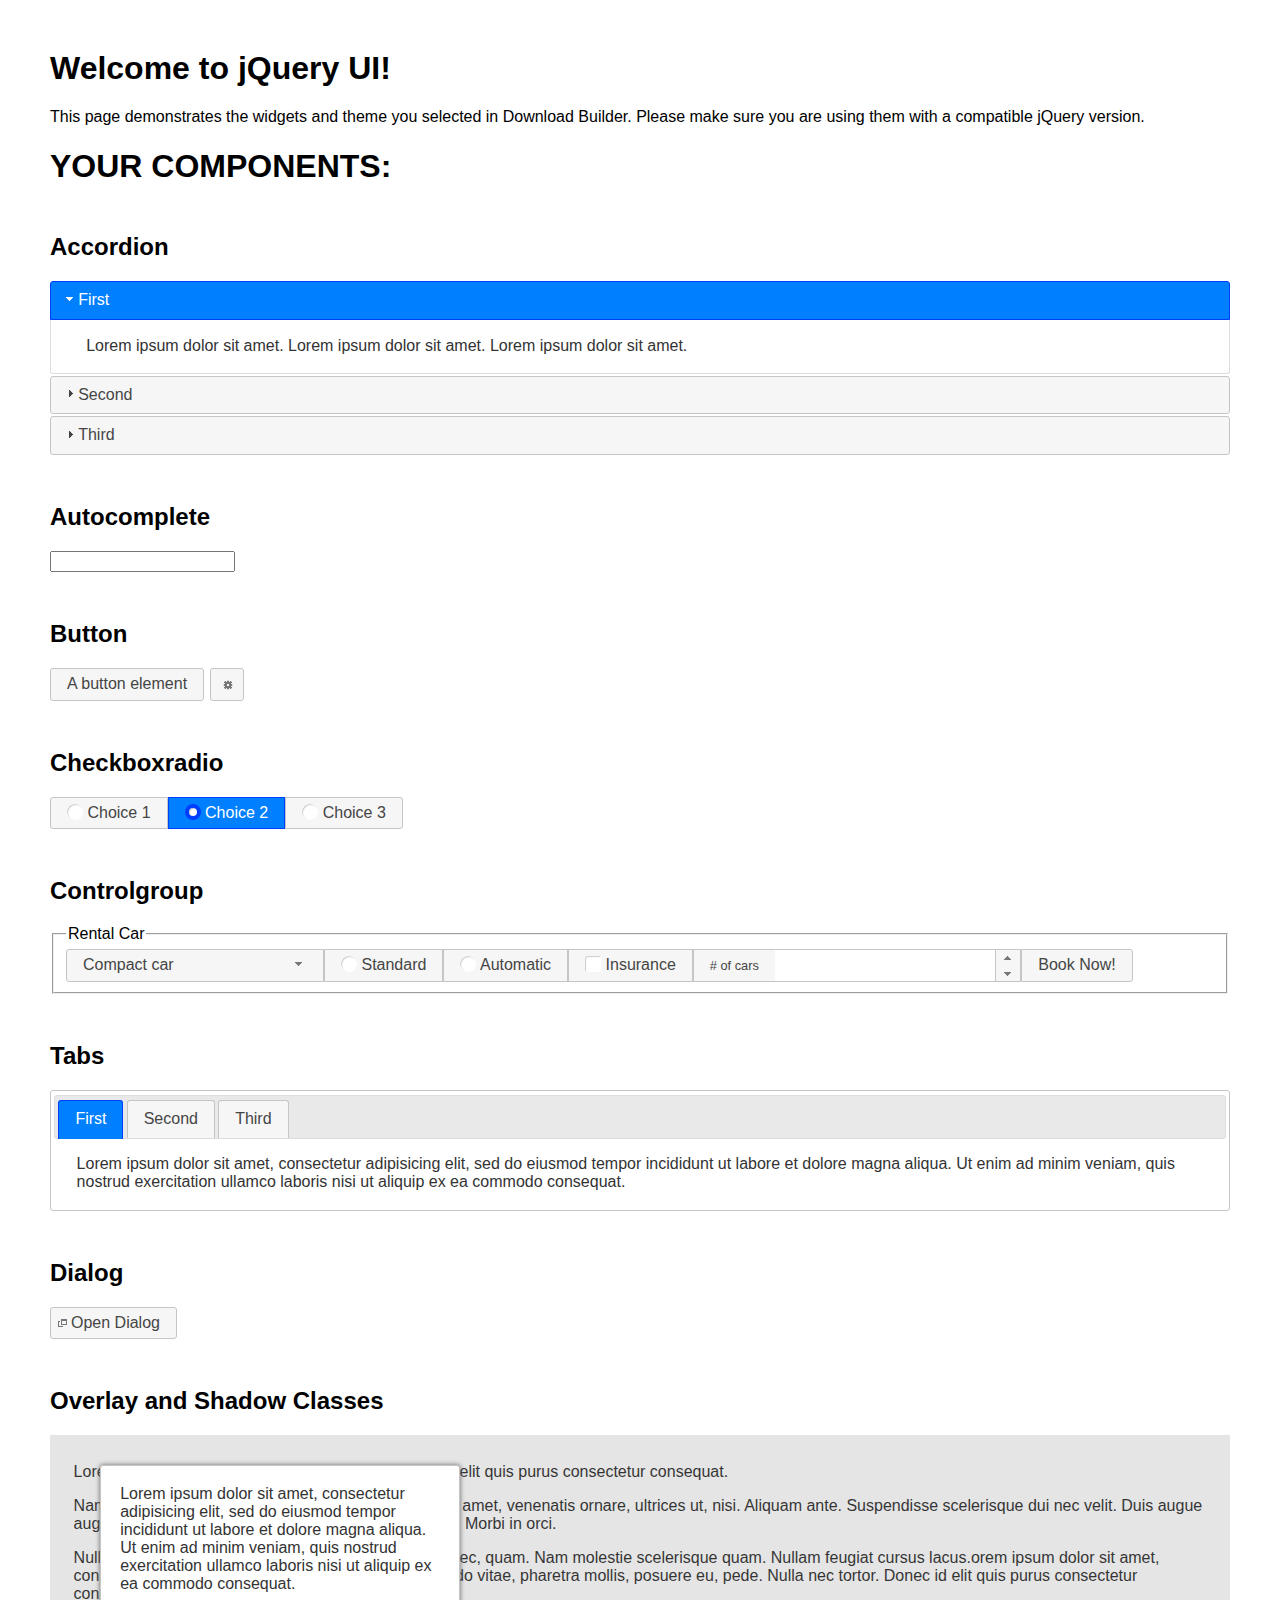
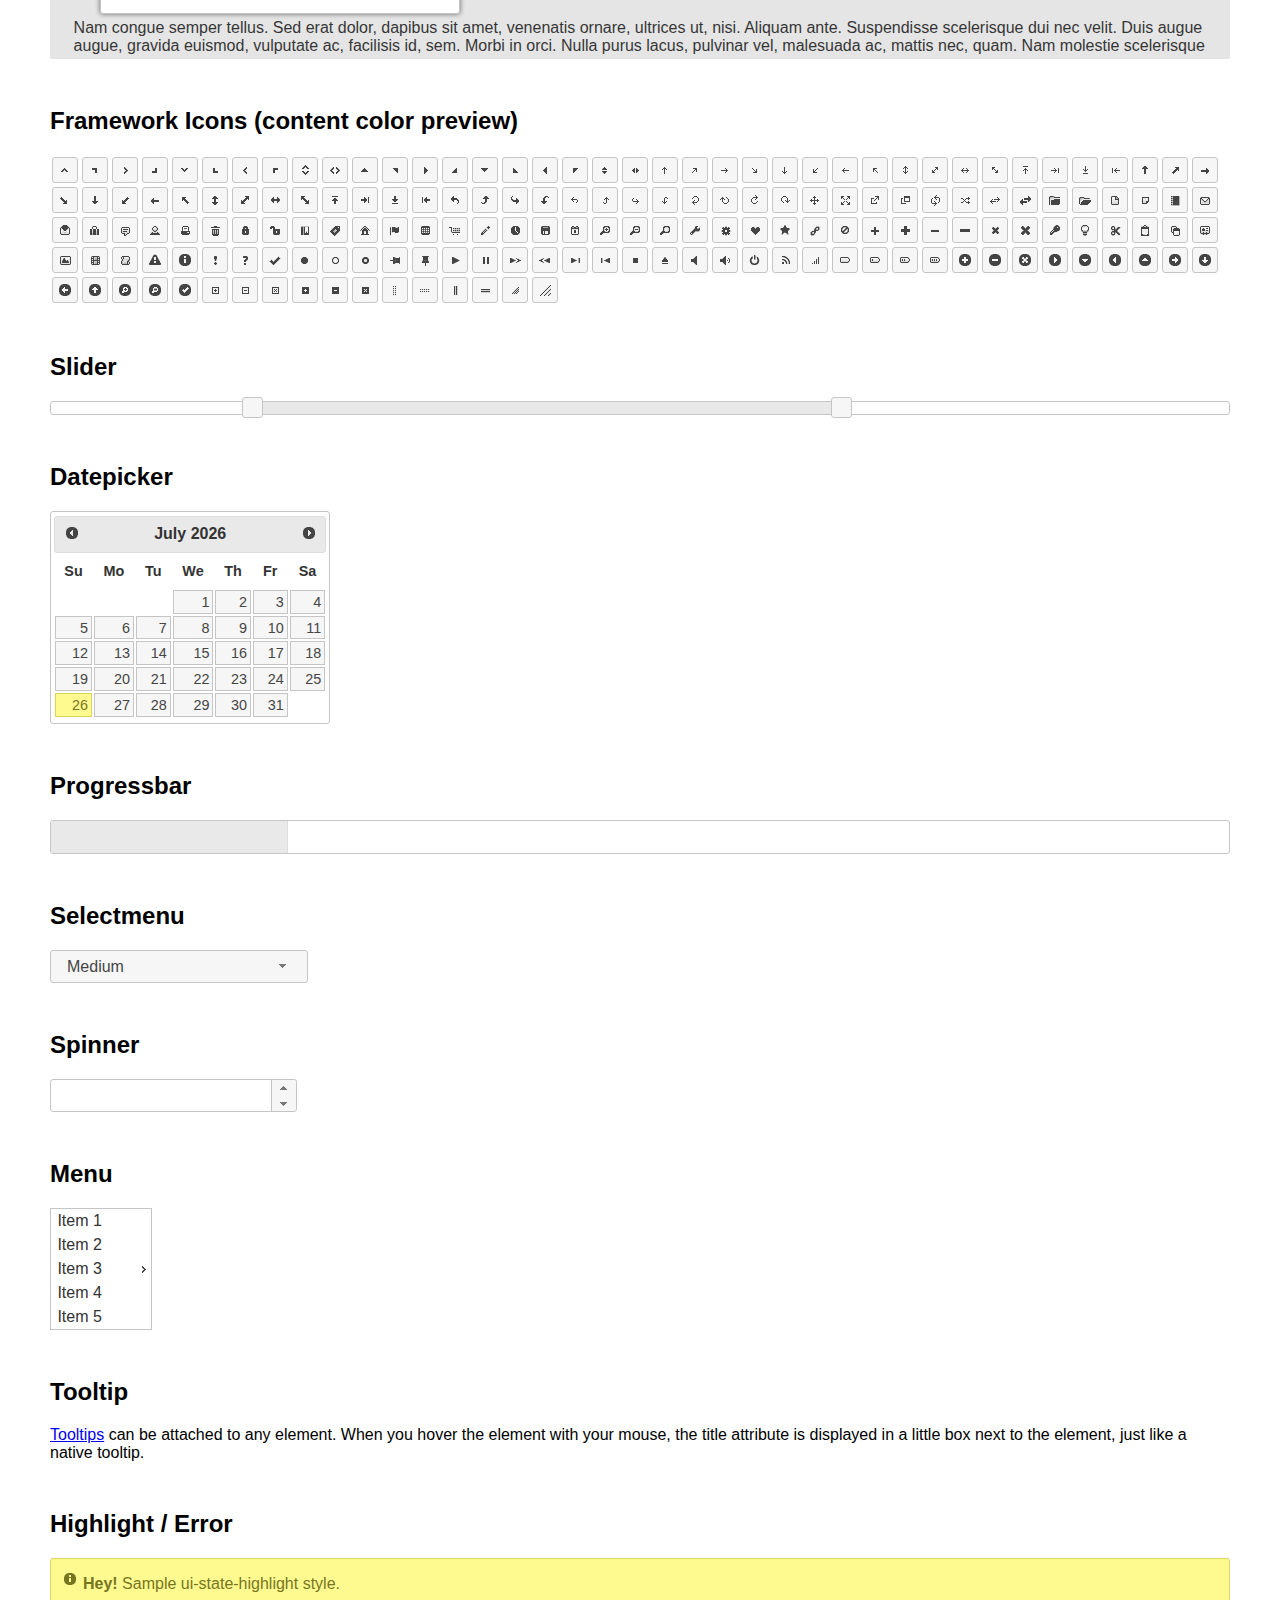
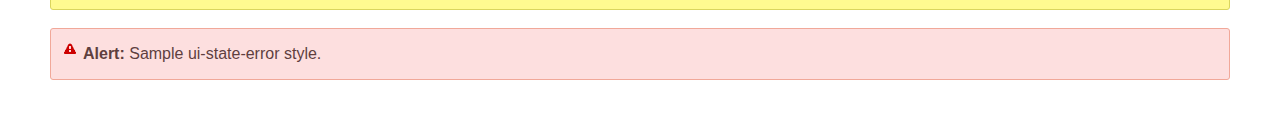
<file: src/jquery-ui/index.html>
<!doctype html>
<html lang="us">
<head>
	<meta charset="utf-8">
	<title>jQuery UI Example Page</title>
	<link href="jquery-ui.css" rel="stylesheet">
	<style>
	body{
		font-family: "Trebuchet MS", sans-serif;
		margin: 50px;
	}
	.demoHeaders {
		margin-top: 2em;
	}
	#dialog-link {
		padding: .4em 1em .4em 20px;
		text-decoration: none;
		position: relative;
	}
	#dialog-link span.ui-icon {
		margin: 0 5px 0 0;
		position: absolute;
		left: .2em;
		top: 50%;
		margin-top: -8px;
	}
	#icons {
		margin: 0;
		padding: 0;
	}
	#icons li {
		margin: 2px;
		position: relative;
		padding: 4px 0;
		cursor: pointer;
		float: left;
		list-style: none;
	}
	#icons span.ui-icon {
		float: left;
		margin: 0 4px;
	}
	.fakewindowcontain .ui-widget-overlay {
		position: absolute;
	}
	select {
		width: 200px;
	}
	</style>
</head>
<body>

<h1>Welcome to jQuery UI!</h1>

<div class="ui-widget">
	<p>This page demonstrates the widgets and theme you selected in Download Builder. Please make sure you are using them with a compatible jQuery version.</p>
</div>

<h1>YOUR COMPONENTS:</h1>


<!-- Accordion -->
<h2 class="demoHeaders">Accordion</h2>
<div id="accordion">
	<h3>First</h3>
	<div>Lorem ipsum dolor sit amet. Lorem ipsum dolor sit amet. Lorem ipsum dolor sit amet.</div>
	<h3>Second</h3>
	<div>Phasellus mattis tincidunt nibh.</div>
	<h3>Third</h3>
	<div>Nam dui erat, auctor a, dignissim quis.</div>
</div>



<!-- Autocomplete -->
<h2 class="demoHeaders">Autocomplete</h2>
<div>
	<input id="autocomplete" title="type &quot;a&quot;">
</div>



<!-- Button -->
<h2 class="demoHeaders">Button</h2>
<button id="button">A button element</button>
<button id="button-icon">An icon-only button</button>



<!-- Checkboxradio -->
<h2 class="demoHeaders">Checkboxradio</h2>
<form style="margin-top: 1em;">
	<div id="radioset">
		<input type="radio" id="radio1" name="radio"><label for="radio1">Choice 1</label>
		<input type="radio" id="radio2" name="radio" checked="checked"><label for="radio2">Choice 2</label>
		<input type="radio" id="radio3" name="radio"><label for="radio3">Choice 3</label>
	</div>
</form>



<!-- Controlgroup -->
<h2 class="demoHeaders">Controlgroup</h2>
<fieldset>
	<legend>Rental Car</legend>
	<div id="controlgroup">
		<select id="car-type">
			<option>Compact car</option>
			<option>Midsize car</option>
			<option>Full size car</option>
			<option>SUV</option>
			<option>Luxury</option>
			<option>Truck</option>
			<option>Van</option>
		</select>
		<label for="transmission-standard">Standard</label>
		<input type="radio" name="transmission" id="transmission-standard">
		<label for="transmission-automatic">Automatic</label>
		<input type="radio" name="transmission" id="transmission-automatic">
		<label for="insurance">Insurance</label>
		<input type="checkbox" name="insurance" id="insurance">
		<label for="horizontal-spinner" class="ui-controlgroup-label"># of cars</label>
		<input id="horizontal-spinner" class="ui-spinner-input">
		<button>Book Now!</button>
	</div>
</fieldset>



<!-- Tabs -->
<h2 class="demoHeaders">Tabs</h2>
<div id="tabs">
	<ul>
		<li><a href="#tabs-1">First</a></li>
		<li><a href="#tabs-2">Second</a></li>
		<li><a href="#tabs-3">Third</a></li>
	</ul>
	<div id="tabs-1">Lorem ipsum dolor sit amet, consectetur adipisicing elit, sed do eiusmod tempor incididunt ut labore et dolore magna aliqua. Ut enim ad minim veniam, quis nostrud exercitation ullamco laboris nisi ut aliquip ex ea commodo consequat.</div>
	<div id="tabs-2">Phasellus mattis tincidunt nibh. Cras orci urna, blandit id, pretium vel, aliquet ornare, felis. Maecenas scelerisque sem non nisl. Fusce sed lorem in enim dictum bibendum.</div>
	<div id="tabs-3">Nam dui erat, auctor a, dignissim quis, sollicitudin eu, felis. Pellentesque nisi urna, interdum eget, sagittis et, consequat vestibulum, lacus. Mauris porttitor ullamcorper augue.</div>
</div>



<h2 class="demoHeaders">Dialog</h2>
<p>
	<button id="dialog-link" class="ui-button ui-corner-all ui-widget">
		<span class="ui-icon ui-icon-newwin"></span>Open Dialog
	</button>
</p>

<h2 class="demoHeaders">Overlay and Shadow Classes</h2>
<div style="position: relative; width: 96%; height: 200px; padding:1% 2%; overflow:hidden;" class="fakewindowcontain">
	<p>Lorem ipsum dolor sit amet,  Nulla nec tortor. Donec id elit quis purus consectetur consequat. </p><p>Nam congue semper tellus. Sed erat dolor, dapibus sit amet, venenatis ornare, ultrices ut, nisi. Aliquam ante. Suspendisse scelerisque dui nec velit. Duis augue augue, gravida euismod, vulputate ac, facilisis id, sem. Morbi in orci. </p><p>Nulla purus lacus, pulvinar vel, malesuada ac, mattis nec, quam. Nam molestie scelerisque quam. Nullam feugiat cursus lacus.orem ipsum dolor sit amet, consectetur adipiscing elit. Donec libero risus, commodo vitae, pharetra mollis, posuere eu, pede. Nulla nec tortor. Donec id elit quis purus consectetur consequat. </p><p>Nam congue semper tellus. Sed erat dolor, dapibus sit amet, venenatis ornare, ultrices ut, nisi. Aliquam ante. Suspendisse scelerisque dui nec velit. Duis augue augue, gravida euismod, vulputate ac, facilisis id, sem. Morbi in orci. Nulla purus lacus, pulvinar vel, malesuada ac, mattis nec, quam. Nam molestie scelerisque quam. </p><p>Nullam feugiat cursus lacus.orem ipsum dolor sit amet, consectetur adipiscing elit. Donec libero risus, commodo vitae, pharetra mollis, posuere eu, pede. Nulla nec tortor. Donec id elit quis purus consectetur consequat. Nam congue semper tellus. Sed erat dolor, dapibus sit amet, venenatis ornare, ultrices ut, nisi. Aliquam ante. </p><p>Suspendisse scelerisque dui nec velit. Duis augue augue, gravida euismod, vulputate ac, facilisis id, sem. Morbi in orci. Nulla purus lacus, pulvinar vel, malesuada ac, mattis nec, quam. Nam molestie scelerisque quam. Nullam feugiat cursus lacus.orem ipsum dolor sit amet, consectetur adipiscing elit. Donec libero risus, commodo vitae, pharetra mollis, posuere eu, pede. Nulla nec tortor. Donec id elit quis purus consectetur consequat. Nam congue semper tellus. Sed erat dolor, dapibus sit amet, venenatis ornare, ultrices ut, nisi. </p>

	<!-- ui-dialog -->
	<div class="ui-widget-overlay ui-front"></div>
	<div style="position: absolute; width: 320px; left: 50px; top: 30px; padding: 1.2em" class="ui-widget ui-front ui-widget-content ui-corner-all ui-widget-shadow">
		Lorem ipsum dolor sit amet, consectetur adipisicing elit, sed do eiusmod tempor incididunt ut labore et dolore magna aliqua. Ut enim ad minim veniam, quis nostrud exercitation ullamco laboris nisi ut aliquip ex ea commodo consequat.
	</div>

</div>

<!-- ui-dialog -->
<div id="dialog" title="Dialog Title">
	<p>Lorem ipsum dolor sit amet, consectetur adipisicing elit, sed do eiusmod tempor incididunt ut labore et dolore magna aliqua. Ut enim ad minim veniam, quis nostrud exercitation ullamco laboris nisi ut aliquip ex ea commodo consequat.</p>
</div>



<h2 class="demoHeaders">Framework Icons (content color preview)</h2>
<ul id="icons" class="ui-widget ui-helper-clearfix">
	<li class="ui-state-default ui-corner-all" title=".ui-icon-caret-1-n"><span class="ui-icon ui-icon-caret-1-n"></span></li>
	<li class="ui-state-default ui-corner-all" title=".ui-icon-caret-1-ne"><span class="ui-icon ui-icon-caret-1-ne"></span></li>
	<li class="ui-state-default ui-corner-all" title=".ui-icon-caret-1-e"><span class="ui-icon ui-icon-caret-1-e"></span></li>
	<li class="ui-state-default ui-corner-all" title=".ui-icon-caret-1-se"><span class="ui-icon ui-icon-caret-1-se"></span></li>
	<li class="ui-state-default ui-corner-all" title=".ui-icon-caret-1-s"><span class="ui-icon ui-icon-caret-1-s"></span></li>
	<li class="ui-state-default ui-corner-all" title=".ui-icon-caret-1-sw"><span class="ui-icon ui-icon-caret-1-sw"></span></li>
	<li class="ui-state-default ui-corner-all" title=".ui-icon-caret-1-w"><span class="ui-icon ui-icon-caret-1-w"></span></li>
	<li class="ui-state-default ui-corner-all" title=".ui-icon-caret-1-nw"><span class="ui-icon ui-icon-caret-1-nw"></span></li>
	<li class="ui-state-default ui-corner-all" title=".ui-icon-caret-2-n-s"><span class="ui-icon ui-icon-caret-2-n-s"></span></li>
	<li class="ui-state-default ui-corner-all" title=".ui-icon-caret-2-e-w"><span class="ui-icon ui-icon-caret-2-e-w"></span></li>
	<li class="ui-state-default ui-corner-all" title=".ui-icon-triangle-1-n"><span class="ui-icon ui-icon-triangle-1-n"></span></li>
	<li class="ui-state-default ui-corner-all" title=".ui-icon-triangle-1-ne"><span class="ui-icon ui-icon-triangle-1-ne"></span></li>
	<li class="ui-state-default ui-corner-all" title=".ui-icon-triangle-1-e"><span class="ui-icon ui-icon-triangle-1-e"></span></li>
	<li class="ui-state-default ui-corner-all" title=".ui-icon-triangle-1-se"><span class="ui-icon ui-icon-triangle-1-se"></span></li>
	<li class="ui-state-default ui-corner-all" title=".ui-icon-triangle-1-s"><span class="ui-icon ui-icon-triangle-1-s"></span></li>
	<li class="ui-state-default ui-corner-all" title=".ui-icon-triangle-1-sw"><span class="ui-icon ui-icon-triangle-1-sw"></span></li>
	<li class="ui-state-default ui-corner-all" title=".ui-icon-triangle-1-w"><span class="ui-icon ui-icon-triangle-1-w"></span></li>
	<li class="ui-state-default ui-corner-all" title=".ui-icon-triangle-1-nw"><span class="ui-icon ui-icon-triangle-1-nw"></span></li>
	<li class="ui-state-default ui-corner-all" title=".ui-icon-triangle-2-n-s"><span class="ui-icon ui-icon-triangle-2-n-s"></span></li>
	<li class="ui-state-default ui-corner-all" title=".ui-icon-triangle-2-e-w"><span class="ui-icon ui-icon-triangle-2-e-w"></span></li>
	<li class="ui-state-default ui-corner-all" title=".ui-icon-arrow-1-n"><span class="ui-icon ui-icon-arrow-1-n"></span></li>
	<li class="ui-state-default ui-corner-all" title=".ui-icon-arrow-1-ne"><span class="ui-icon ui-icon-arrow-1-ne"></span></li>
	<li class="ui-state-default ui-corner-all" title=".ui-icon-arrow-1-e"><span class="ui-icon ui-icon-arrow-1-e"></span></li>
	<li class="ui-state-default ui-corner-all" title=".ui-icon-arrow-1-se"><span class="ui-icon ui-icon-arrow-1-se"></span></li>
	<li class="ui-state-default ui-corner-all" title=".ui-icon-arrow-1-s"><span class="ui-icon ui-icon-arrow-1-s"></span></li>
	<li class="ui-state-default ui-corner-all" title=".ui-icon-arrow-1-sw"><span class="ui-icon ui-icon-arrow-1-sw"></span></li>
	<li class="ui-state-default ui-corner-all" title=".ui-icon-arrow-1-w"><span class="ui-icon ui-icon-arrow-1-w"></span></li>
	<li class="ui-state-default ui-corner-all" title=".ui-icon-arrow-1-nw"><span class="ui-icon ui-icon-arrow-1-nw"></span></li>
	<li class="ui-state-default ui-corner-all" title=".ui-icon-arrow-2-n-s"><span class="ui-icon ui-icon-arrow-2-n-s"></span></li>
	<li class="ui-state-default ui-corner-all" title=".ui-icon-arrow-2-ne-sw"><span class="ui-icon ui-icon-arrow-2-ne-sw"></span></li>
	<li class="ui-state-default ui-corner-all" title=".ui-icon-arrow-2-e-w"><span class="ui-icon ui-icon-arrow-2-e-w"></span></li>
	<li class="ui-state-default ui-corner-all" title=".ui-icon-arrow-2-se-nw"><span class="ui-icon ui-icon-arrow-2-se-nw"></span></li>
	<li class="ui-state-default ui-corner-all" title=".ui-icon-arrowstop-1-n"><span class="ui-icon ui-icon-arrowstop-1-n"></span></li>
	<li class="ui-state-default ui-corner-all" title=".ui-icon-arrowstop-1-e"><span class="ui-icon ui-icon-arrowstop-1-e"></span></li>
	<li class="ui-state-default ui-corner-all" title=".ui-icon-arrowstop-1-s"><span class="ui-icon ui-icon-arrowstop-1-s"></span></li>
	<li class="ui-state-default ui-corner-all" title=".ui-icon-arrowstop-1-w"><span class="ui-icon ui-icon-arrowstop-1-w"></span></li>
	<li class="ui-state-default ui-corner-all" title=".ui-icon-arrowthick-1-n"><span class="ui-icon ui-icon-arrowthick-1-n"></span></li>
	<li class="ui-state-default ui-corner-all" title=".ui-icon-arrowthick-1-ne"><span class="ui-icon ui-icon-arrowthick-1-ne"></span></li>
	<li class="ui-state-default ui-corner-all" title=".ui-icon-arrowthick-1-e"><span class="ui-icon ui-icon-arrowthick-1-e"></span></li>
	<li class="ui-state-default ui-corner-all" title=".ui-icon-arrowthick-1-se"><span class="ui-icon ui-icon-arrowthick-1-se"></span></li>
	<li class="ui-state-default ui-corner-all" title=".ui-icon-arrowthick-1-s"><span class="ui-icon ui-icon-arrowthick-1-s"></span></li>
	<li class="ui-state-default ui-corner-all" title=".ui-icon-arrowthick-1-sw"><span class="ui-icon ui-icon-arrowthick-1-sw"></span></li>
	<li class="ui-state-default ui-corner-all" title=".ui-icon-arrowthick-1-w"><span class="ui-icon ui-icon-arrowthick-1-w"></span></li>
	<li class="ui-state-default ui-corner-all" title=".ui-icon-arrowthick-1-nw"><span class="ui-icon ui-icon-arrowthick-1-nw"></span></li>
	<li class="ui-state-default ui-corner-all" title=".ui-icon-arrowthick-2-n-s"><span class="ui-icon ui-icon-arrowthick-2-n-s"></span></li>
	<li class="ui-state-default ui-corner-all" title=".ui-icon-arrowthick-2-ne-sw"><span class="ui-icon ui-icon-arrowthick-2-ne-sw"></span></li>
	<li class="ui-state-default ui-corner-all" title=".ui-icon-arrowthick-2-e-w"><span class="ui-icon ui-icon-arrowthick-2-e-w"></span></li>
	<li class="ui-state-default ui-corner-all" title=".ui-icon-arrowthick-2-se-nw"><span class="ui-icon ui-icon-arrowthick-2-se-nw"></span></li>
	<li class="ui-state-default ui-corner-all" title=".ui-icon-arrowthickstop-1-n"><span class="ui-icon ui-icon-arrowthickstop-1-n"></span></li>
	<li class="ui-state-default ui-corner-all" title=".ui-icon-arrowthickstop-1-e"><span class="ui-icon ui-icon-arrowthickstop-1-e"></span></li>
	<li class="ui-state-default ui-corner-all" title=".ui-icon-arrowthickstop-1-s"><span class="ui-icon ui-icon-arrowthickstop-1-s"></span></li>
	<li class="ui-state-default ui-corner-all" title=".ui-icon-arrowthickstop-1-w"><span class="ui-icon ui-icon-arrowthickstop-1-w"></span></li>
	<li class="ui-state-default ui-corner-all" title=".ui-icon-arrowreturnthick-1-w"><span class="ui-icon ui-icon-arrowreturnthick-1-w"></span></li>
	<li class="ui-state-default ui-corner-all" title=".ui-icon-arrowreturnthick-1-n"><span class="ui-icon ui-icon-arrowreturnthick-1-n"></span></li>
	<li class="ui-state-default ui-corner-all" title=".ui-icon-arrowreturnthick-1-e"><span class="ui-icon ui-icon-arrowreturnthick-1-e"></span></li>
	<li class="ui-state-default ui-corner-all" title=".ui-icon-arrowreturnthick-1-s"><span class="ui-icon ui-icon-arrowreturnthick-1-s"></span></li>
	<li class="ui-state-default ui-corner-all" title=".ui-icon-arrowreturn-1-w"><span class="ui-icon ui-icon-arrowreturn-1-w"></span></li>
	<li class="ui-state-default ui-corner-all" title=".ui-icon-arrowreturn-1-n"><span class="ui-icon ui-icon-arrowreturn-1-n"></span></li>
	<li class="ui-state-default ui-corner-all" title=".ui-icon-arrowreturn-1-e"><span class="ui-icon ui-icon-arrowreturn-1-e"></span></li>
	<li class="ui-state-default ui-corner-all" title=".ui-icon-arrowreturn-1-s"><span class="ui-icon ui-icon-arrowreturn-1-s"></span></li>
	<li class="ui-state-default ui-corner-all" title=".ui-icon-arrowrefresh-1-w"><span class="ui-icon ui-icon-arrowrefresh-1-w"></span></li>
	<li class="ui-state-default ui-corner-all" title=".ui-icon-arrowrefresh-1-n"><span class="ui-icon ui-icon-arrowrefresh-1-n"></span></li>
	<li class="ui-state-default ui-corner-all" title=".ui-icon-arrowrefresh-1-e"><span class="ui-icon ui-icon-arrowrefresh-1-e"></span></li>
	<li class="ui-state-default ui-corner-all" title=".ui-icon-arrowrefresh-1-s"><span class="ui-icon ui-icon-arrowrefresh-1-s"></span></li>
	<li class="ui-state-default ui-corner-all" title=".ui-icon-arrow-4"><span class="ui-icon ui-icon-arrow-4"></span></li>
	<li class="ui-state-default ui-corner-all" title=".ui-icon-arrow-4-diag"><span class="ui-icon ui-icon-arrow-4-diag"></span></li>
	<li class="ui-state-default ui-corner-all" title=".ui-icon-extlink"><span class="ui-icon ui-icon-extlink"></span></li>
	<li class="ui-state-default ui-corner-all" title=".ui-icon-newwin"><span class="ui-icon ui-icon-newwin"></span></li>
	<li class="ui-state-default ui-corner-all" title=".ui-icon-refresh"><span class="ui-icon ui-icon-refresh"></span></li>
	<li class="ui-state-default ui-corner-all" title=".ui-icon-shuffle"><span class="ui-icon ui-icon-shuffle"></span></li>
	<li class="ui-state-default ui-corner-all" title=".ui-icon-transfer-e-w"><span class="ui-icon ui-icon-transfer-e-w"></span></li>
	<li class="ui-state-default ui-corner-all" title=".ui-icon-transferthick-e-w"><span class="ui-icon ui-icon-transferthick-e-w"></span></li>
	<li class="ui-state-default ui-corner-all" title=".ui-icon-folder-collapsed"><span class="ui-icon ui-icon-folder-collapsed"></span></li>
	<li class="ui-state-default ui-corner-all" title=".ui-icon-folder-open"><span class="ui-icon ui-icon-folder-open"></span></li>
	<li class="ui-state-default ui-corner-all" title=".ui-icon-document"><span class="ui-icon ui-icon-document"></span></li>
	<li class="ui-state-default ui-corner-all" title=".ui-icon-document-b"><span class="ui-icon ui-icon-document-b"></span></li>
	<li class="ui-state-default ui-corner-all" title=".ui-icon-note"><span class="ui-icon ui-icon-note"></span></li>
	<li class="ui-state-default ui-corner-all" title=".ui-icon-mail-closed"><span class="ui-icon ui-icon-mail-closed"></span></li>
	<li class="ui-state-default ui-corner-all" title=".ui-icon-mail-open"><span class="ui-icon ui-icon-mail-open"></span></li>
	<li class="ui-state-default ui-corner-all" title=".ui-icon-suitcase"><span class="ui-icon ui-icon-suitcase"></span></li>
	<li class="ui-state-default ui-corner-all" title=".ui-icon-comment"><span class="ui-icon ui-icon-comment"></span></li>
	<li class="ui-state-default ui-corner-all" title=".ui-icon-person"><span class="ui-icon ui-icon-person"></span></li>
	<li class="ui-state-default ui-corner-all" title=".ui-icon-print"><span class="ui-icon ui-icon-print"></span></li>
	<li class="ui-state-default ui-corner-all" title=".ui-icon-trash"><span class="ui-icon ui-icon-trash"></span></li>
	<li class="ui-state-default ui-corner-all" title=".ui-icon-locked"><span class="ui-icon ui-icon-locked"></span></li>
	<li class="ui-state-default ui-corner-all" title=".ui-icon-unlocked"><span class="ui-icon ui-icon-unlocked"></span></li>
	<li class="ui-state-default ui-corner-all" title=".ui-icon-bookmark"><span class="ui-icon ui-icon-bookmark"></span></li>
	<li class="ui-state-default ui-corner-all" title=".ui-icon-tag"><span class="ui-icon ui-icon-tag"></span></li>
	<li class="ui-state-default ui-corner-all" title=".ui-icon-home"><span class="ui-icon ui-icon-home"></span></li>
	<li class="ui-state-default ui-corner-all" title=".ui-icon-flag"><span class="ui-icon ui-icon-flag"></span></li>
	<li class="ui-state-default ui-corner-all" title=".ui-icon-calculator"><span class="ui-icon ui-icon-calculator"></span></li>
	<li class="ui-state-default ui-corner-all" title=".ui-icon-cart"><span class="ui-icon ui-icon-cart"></span></li>
	<li class="ui-state-default ui-corner-all" title=".ui-icon-pencil"><span class="ui-icon ui-icon-pencil"></span></li>
	<li class="ui-state-default ui-corner-all" title=".ui-icon-clock"><span class="ui-icon ui-icon-clock"></span></li>
	<li class="ui-state-default ui-corner-all" title=".ui-icon-disk"><span class="ui-icon ui-icon-disk"></span></li>
	<li class="ui-state-default ui-corner-all" title=".ui-icon-calendar"><span class="ui-icon ui-icon-calendar"></span></li>
	<li class="ui-state-default ui-corner-all" title=".ui-icon-zoomin"><span class="ui-icon ui-icon-zoomin"></span></li>
	<li class="ui-state-default ui-corner-all" title=".ui-icon-zoomout"><span class="ui-icon ui-icon-zoomout"></span></li>
	<li class="ui-state-default ui-corner-all" title=".ui-icon-search"><span class="ui-icon ui-icon-search"></span></li>
	<li class="ui-state-default ui-corner-all" title=".ui-icon-wrench"><span class="ui-icon ui-icon-wrench"></span></li>
	<li class="ui-state-default ui-corner-all" title=".ui-icon-gear"><span class="ui-icon ui-icon-gear"></span></li>
	<li class="ui-state-default ui-corner-all" title=".ui-icon-heart"><span class="ui-icon ui-icon-heart"></span></li>
	<li class="ui-state-default ui-corner-all" title=".ui-icon-star"><span class="ui-icon ui-icon-star"></span></li>
	<li class="ui-state-default ui-corner-all" title=".ui-icon-link"><span class="ui-icon ui-icon-link"></span></li>
	<li class="ui-state-default ui-corner-all" title=".ui-icon-cancel"><span class="ui-icon ui-icon-cancel"></span></li>
	<li class="ui-state-default ui-corner-all" title=".ui-icon-plus"><span class="ui-icon ui-icon-plus"></span></li>
	<li class="ui-state-default ui-corner-all" title=".ui-icon-plusthick"><span class="ui-icon ui-icon-plusthick"></span></li>
	<li class="ui-state-default ui-corner-all" title=".ui-icon-minus"><span class="ui-icon ui-icon-minus"></span></li>
	<li class="ui-state-default ui-corner-all" title=".ui-icon-minusthick"><span class="ui-icon ui-icon-minusthick"></span></li>
	<li class="ui-state-default ui-corner-all" title=".ui-icon-close"><span class="ui-icon ui-icon-close"></span></li>
	<li class="ui-state-default ui-corner-all" title=".ui-icon-closethick"><span class="ui-icon ui-icon-closethick"></span></li>
	<li class="ui-state-default ui-corner-all" title=".ui-icon-key"><span class="ui-icon ui-icon-key"></span></li>
	<li class="ui-state-default ui-corner-all" title=".ui-icon-lightbulb"><span class="ui-icon ui-icon-lightbulb"></span></li>
	<li class="ui-state-default ui-corner-all" title=".ui-icon-scissors"><span class="ui-icon ui-icon-scissors"></span></li>
	<li class="ui-state-default ui-corner-all" title=".ui-icon-clipboard"><span class="ui-icon ui-icon-clipboard"></span></li>
	<li class="ui-state-default ui-corner-all" title=".ui-icon-copy"><span class="ui-icon ui-icon-copy"></span></li>
	<li class="ui-state-default ui-corner-all" title=".ui-icon-contact"><span class="ui-icon ui-icon-contact"></span></li>
	<li class="ui-state-default ui-corner-all" title=".ui-icon-image"><span class="ui-icon ui-icon-image"></span></li>
	<li class="ui-state-default ui-corner-all" title=".ui-icon-video"><span class="ui-icon ui-icon-video"></span></li>
	<li class="ui-state-default ui-corner-all" title=".ui-icon-script"><span class="ui-icon ui-icon-script"></span></li>
	<li class="ui-state-default ui-corner-all" title=".ui-icon-alert"><span class="ui-icon ui-icon-alert"></span></li>
	<li class="ui-state-default ui-corner-all" title=".ui-icon-info"><span class="ui-icon ui-icon-info"></span></li>
	<li class="ui-state-default ui-corner-all" title=".ui-icon-notice"><span class="ui-icon ui-icon-notice"></span></li>
	<li class="ui-state-default ui-corner-all" title=".ui-icon-help"><span class="ui-icon ui-icon-help"></span></li>
	<li class="ui-state-default ui-corner-all" title=".ui-icon-check"><span class="ui-icon ui-icon-check"></span></li>
	<li class="ui-state-default ui-corner-all" title=".ui-icon-bullet"><span class="ui-icon ui-icon-bullet"></span></li>
	<li class="ui-state-default ui-corner-all" title=".ui-icon-radio-off"><span class="ui-icon ui-icon-radio-off"></span></li>
	<li class="ui-state-default ui-corner-all" title=".ui-icon-radio-on"><span class="ui-icon ui-icon-radio-on"></span></li>
	<li class="ui-state-default ui-corner-all" title=".ui-icon-pin-w"><span class="ui-icon ui-icon-pin-w"></span></li>
	<li class="ui-state-default ui-corner-all" title=".ui-icon-pin-s"><span class="ui-icon ui-icon-pin-s"></span></li>
	<li class="ui-state-default ui-corner-all" title=".ui-icon-play"><span class="ui-icon ui-icon-play"></span></li>
	<li class="ui-state-default ui-corner-all" title=".ui-icon-pause"><span class="ui-icon ui-icon-pause"></span></li>
	<li class="ui-state-default ui-corner-all" title=".ui-icon-seek-next"><span class="ui-icon ui-icon-seek-next"></span></li>
	<li class="ui-state-default ui-corner-all" title=".ui-icon-seek-prev"><span class="ui-icon ui-icon-seek-prev"></span></li>
	<li class="ui-state-default ui-corner-all" title=".ui-icon-seek-end"><span class="ui-icon ui-icon-seek-end"></span></li>
	<li class="ui-state-default ui-corner-all" title=".ui-icon-seek-first"><span class="ui-icon ui-icon-seek-first"></span></li>
	<li class="ui-state-default ui-corner-all" title=".ui-icon-stop"><span class="ui-icon ui-icon-stop"></span></li>
	<li class="ui-state-default ui-corner-all" title=".ui-icon-eject"><span class="ui-icon ui-icon-eject"></span></li>
	<li class="ui-state-default ui-corner-all" title=".ui-icon-volume-off"><span class="ui-icon ui-icon-volume-off"></span></li>
	<li class="ui-state-default ui-corner-all" title=".ui-icon-volume-on"><span class="ui-icon ui-icon-volume-on"></span></li>
	<li class="ui-state-default ui-corner-all" title=".ui-icon-power"><span class="ui-icon ui-icon-power"></span></li>
	<li class="ui-state-default ui-corner-all" title=".ui-icon-signal-diag"><span class="ui-icon ui-icon-signal-diag"></span></li>
	<li class="ui-state-default ui-corner-all" title=".ui-icon-signal"><span class="ui-icon ui-icon-signal"></span></li>
	<li class="ui-state-default ui-corner-all" title=".ui-icon-battery-0"><span class="ui-icon ui-icon-battery-0"></span></li>
	<li class="ui-state-default ui-corner-all" title=".ui-icon-battery-1"><span class="ui-icon ui-icon-battery-1"></span></li>
	<li class="ui-state-default ui-corner-all" title=".ui-icon-battery-2"><span class="ui-icon ui-icon-battery-2"></span></li>
	<li class="ui-state-default ui-corner-all" title=".ui-icon-battery-3"><span class="ui-icon ui-icon-battery-3"></span></li>
	<li class="ui-state-default ui-corner-all" title=".ui-icon-circle-plus"><span class="ui-icon ui-icon-circle-plus"></span></li>
	<li class="ui-state-default ui-corner-all" title=".ui-icon-circle-minus"><span class="ui-icon ui-icon-circle-minus"></span></li>
	<li class="ui-state-default ui-corner-all" title=".ui-icon-circle-close"><span class="ui-icon ui-icon-circle-close"></span></li>
	<li class="ui-state-default ui-corner-all" title=".ui-icon-circle-triangle-e"><span class="ui-icon ui-icon-circle-triangle-e"></span></li>
	<li class="ui-state-default ui-corner-all" title=".ui-icon-circle-triangle-s"><span class="ui-icon ui-icon-circle-triangle-s"></span></li>
	<li class="ui-state-default ui-corner-all" title=".ui-icon-circle-triangle-w"><span class="ui-icon ui-icon-circle-triangle-w"></span></li>
	<li class="ui-state-default ui-corner-all" title=".ui-icon-circle-triangle-n"><span class="ui-icon ui-icon-circle-triangle-n"></span></li>
	<li class="ui-state-default ui-corner-all" title=".ui-icon-circle-arrow-e"><span class="ui-icon ui-icon-circle-arrow-e"></span></li>
	<li class="ui-state-default ui-corner-all" title=".ui-icon-circle-arrow-s"><span class="ui-icon ui-icon-circle-arrow-s"></span></li>
	<li class="ui-state-default ui-corner-all" title=".ui-icon-circle-arrow-w"><span class="ui-icon ui-icon-circle-arrow-w"></span></li>
	<li class="ui-state-default ui-corner-all" title=".ui-icon-circle-arrow-n"><span class="ui-icon ui-icon-circle-arrow-n"></span></li>
	<li class="ui-state-default ui-corner-all" title=".ui-icon-circle-zoomin"><span class="ui-icon ui-icon-circle-zoomin"></span></li>
	<li class="ui-state-default ui-corner-all" title=".ui-icon-circle-zoomout"><span class="ui-icon ui-icon-circle-zoomout"></span></li>
	<li class="ui-state-default ui-corner-all" title=".ui-icon-circle-check"><span class="ui-icon ui-icon-circle-check"></span></li>
	<li class="ui-state-default ui-corner-all" title=".ui-icon-circlesmall-plus"><span class="ui-icon ui-icon-circlesmall-plus"></span></li>
	<li class="ui-state-default ui-corner-all" title=".ui-icon-circlesmall-minus"><span class="ui-icon ui-icon-circlesmall-minus"></span></li>
	<li class="ui-state-default ui-corner-all" title=".ui-icon-circlesmall-close"><span class="ui-icon ui-icon-circlesmall-close"></span></li>
	<li class="ui-state-default ui-corner-all" title=".ui-icon-squaresmall-plus"><span class="ui-icon ui-icon-squaresmall-plus"></span></li>
	<li class="ui-state-default ui-corner-all" title=".ui-icon-squaresmall-minus"><span class="ui-icon ui-icon-squaresmall-minus"></span></li>
	<li class="ui-state-default ui-corner-all" title=".ui-icon-squaresmall-close"><span class="ui-icon ui-icon-squaresmall-close"></span></li>
	<li class="ui-state-default ui-corner-all" title=".ui-icon-grip-dotted-vertical"><span class="ui-icon ui-icon-grip-dotted-vertical"></span></li>
	<li class="ui-state-default ui-corner-all" title=".ui-icon-grip-dotted-horizontal"><span class="ui-icon ui-icon-grip-dotted-horizontal"></span></li>
	<li class="ui-state-default ui-corner-all" title=".ui-icon-grip-solid-vertical"><span class="ui-icon ui-icon-grip-solid-vertical"></span></li>
	<li class="ui-state-default ui-corner-all" title=".ui-icon-grip-solid-horizontal"><span class="ui-icon ui-icon-grip-solid-horizontal"></span></li>
	<li class="ui-state-default ui-corner-all" title=".ui-icon-gripsmall-diagonal-se"><span class="ui-icon ui-icon-gripsmall-diagonal-se"></span></li>
	<li class="ui-state-default ui-corner-all" title=".ui-icon-grip-diagonal-se"><span class="ui-icon ui-icon-grip-diagonal-se"></span></li>
</ul>


<!-- Slider -->
<h2 class="demoHeaders">Slider</h2>
<div id="slider"></div>



<!-- Datepicker -->
<h2 class="demoHeaders">Datepicker</h2>
<div id="datepicker"></div>



<!-- Progressbar -->
<h2 class="demoHeaders">Progressbar</h2>
<div id="progressbar"></div>



<!-- Progressbar -->
<h2 class="demoHeaders">Selectmenu</h2>
<select id="selectmenu">
	<option>Slower</option>
	<option>Slow</option>
	<option selected="selected">Medium</option>
	<option>Fast</option>
	<option>Faster</option>
</select>



<!-- Spinner -->
<h2 class="demoHeaders">Spinner</h2>
<input id="spinner">



<!-- Menu -->
<h2 class="demoHeaders">Menu</h2>
<ul style="width:100px;" id="menu">
	<li><div>Item 1</div></li>
	<li><div>Item 2</div></li>
	<li><div>Item 3</div>
		<ul>
			<li><div>Item 3-1</div></li>
			<li><div>Item 3-2</div></li>
			<li><div>Item 3-3</div></li>
			<li><div>Item 3-4</div></li>
			<li><div>Item 3-5</div></li>
		</ul>
	</li>
	<li><div>Item 4</div></li>
	<li><div>Item 5</div></li>
</ul>



<!-- Tooltip -->
<h2 class="demoHeaders">Tooltip</h2>
<p id="tooltip">
	<a href="#" title="That&apos;s what this widget is">Tooltips</a> can be attached to any element. When you hover
the element with your mouse, the title attribute is displayed in a little box next to the element, just like a native tooltip.
</p>


<!-- Highlight / Error -->
<h2 class="demoHeaders">Highlight / Error</h2>
<div class="ui-widget">
	<div class="ui-state-highlight ui-corner-all" style="margin-top: 20px; padding: 0 .7em;">
		<p><span class="ui-icon ui-icon-info" style="float: left; margin-right: .3em;"></span>
		<strong>Hey!</strong> Sample ui-state-highlight style.</p>
	</div>
</div>
<br>
<div class="ui-widget">
	<div class="ui-state-error ui-corner-all" style="padding: 0 .7em;">
		<p><span class="ui-icon ui-icon-alert" style="float: left; margin-right: .3em;"></span>
		<strong>Alert:</strong> Sample ui-state-error style.</p>
	</div>
</div>

<script src="external/jquery/jquery.js"></script>
<script src="jquery-ui.js"></script>
<script>

$( "#accordion" ).accordion();



var availableTags = [
	"ActionScript",
	"AppleScript",
	"Asp",
	"BASIC",
	"C",
	"C++",
	"Clojure",
	"COBOL",
	"ColdFusion",
	"Erlang",
	"Fortran",
	"Groovy",
	"Haskell",
	"Java",
	"JavaScript",
	"Lisp",
	"Perl",
	"PHP",
	"Python",
	"Ruby",
	"Scala",
	"Scheme"
];
$( "#autocomplete" ).autocomplete({
	source: availableTags
});



$( "#button" ).button();
$( "#button-icon" ).button({
	icon: "ui-icon-gear",
	showLabel: false
});



$( "#radioset" ).buttonset();



$( "#controlgroup" ).controlgroup();



$( "#tabs" ).tabs();



$( "#dialog" ).dialog({
	autoOpen: false,
	width: 400,
	buttons: [
		{
			text: "Ok",
			click: function() {
				$( this ).dialog( "close" );
			}
		},
		{
			text: "Cancel",
			click: function() {
				$( this ).dialog( "close" );
			}
		}
	]
});

// Link to open the dialog
$( "#dialog-link" ).click(function( event ) {
	$( "#dialog" ).dialog( "open" );
	event.preventDefault();
});



$( "#datepicker" ).datepicker({
	inline: true
});



$( "#slider" ).slider({
	range: true,
	values: [ 17, 67 ]
});



$( "#progressbar" ).progressbar({
	value: 20
});



$( "#spinner" ).spinner();



$( "#menu" ).menu();



$( "#tooltip" ).tooltip();



$( "#selectmenu" ).selectmenu();


// Hover states on the static widgets
$( "#dialog-link, #icons li" ).hover(
	function() {
		$( this ).addClass( "ui-state-hover" );
	},
	function() {
		$( this ).removeClass( "ui-state-hover" );
	}
);
</script>
</body>
</html>
</file>
